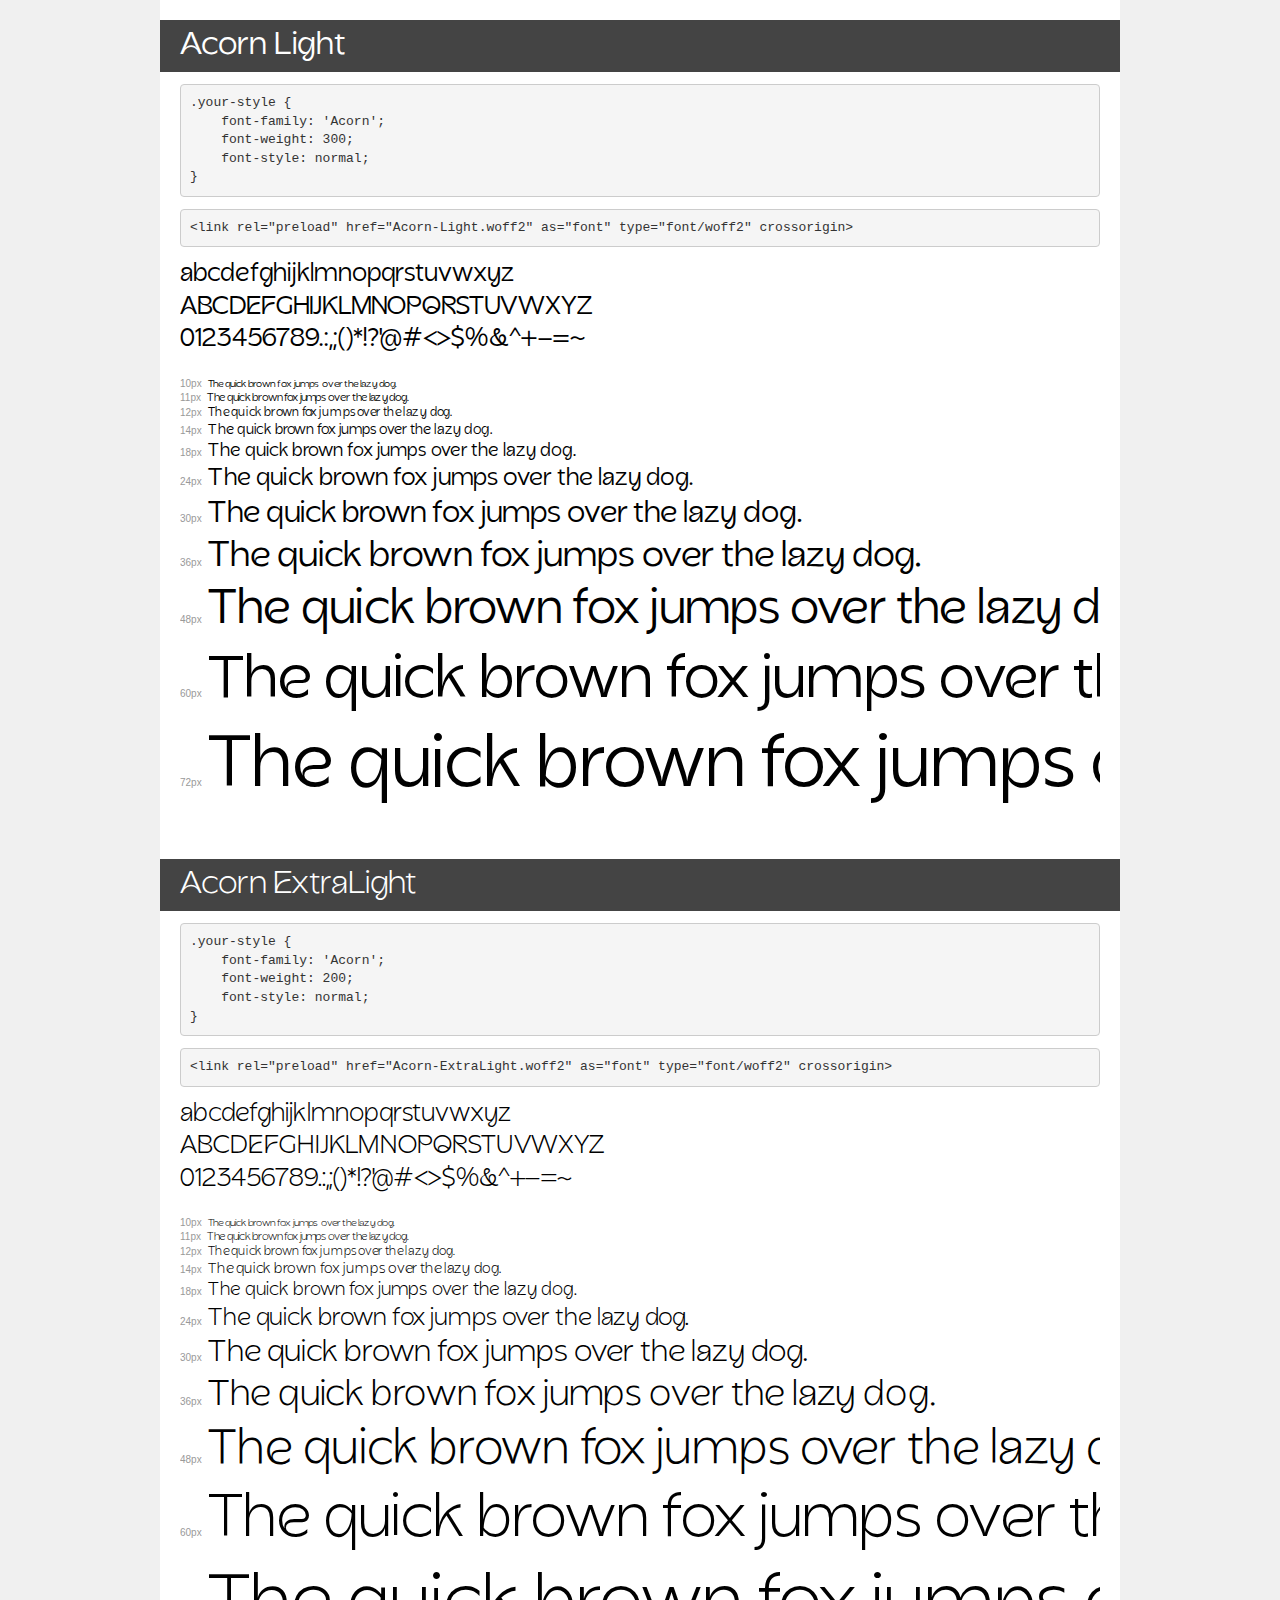
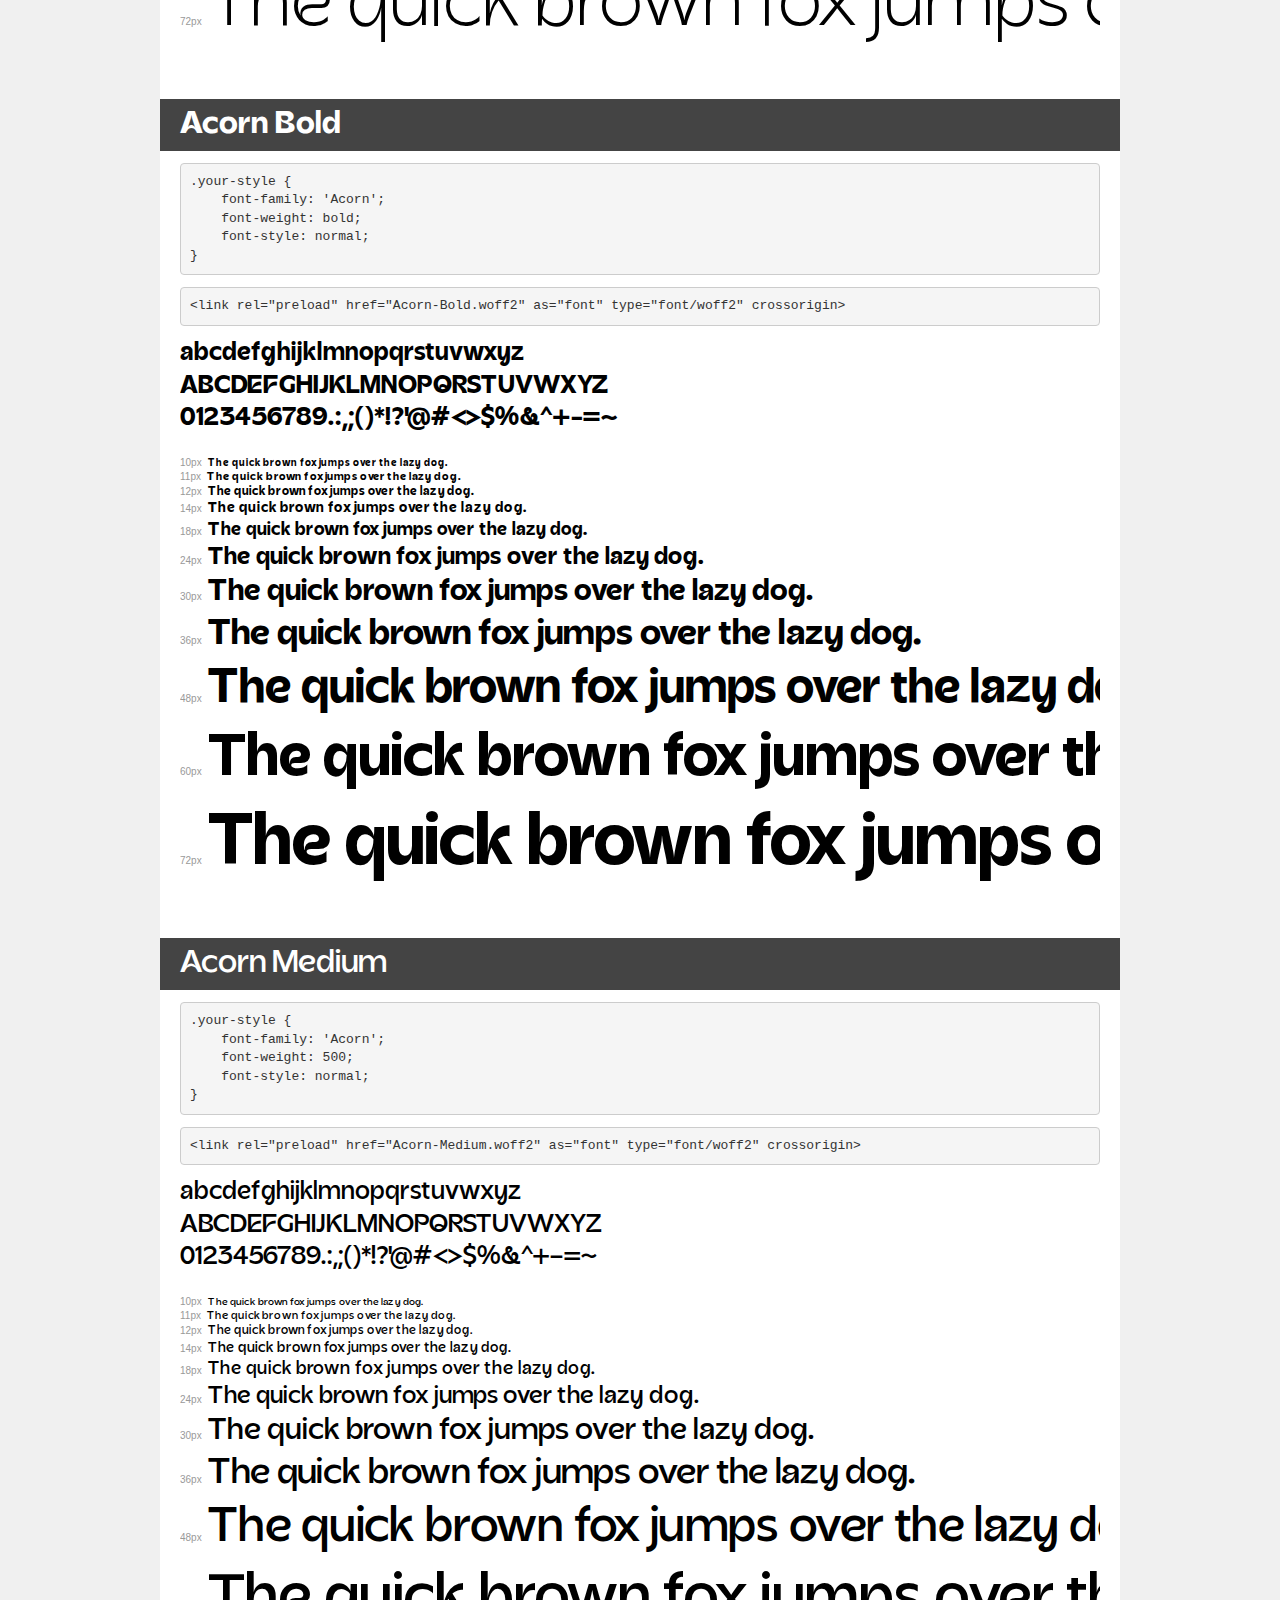
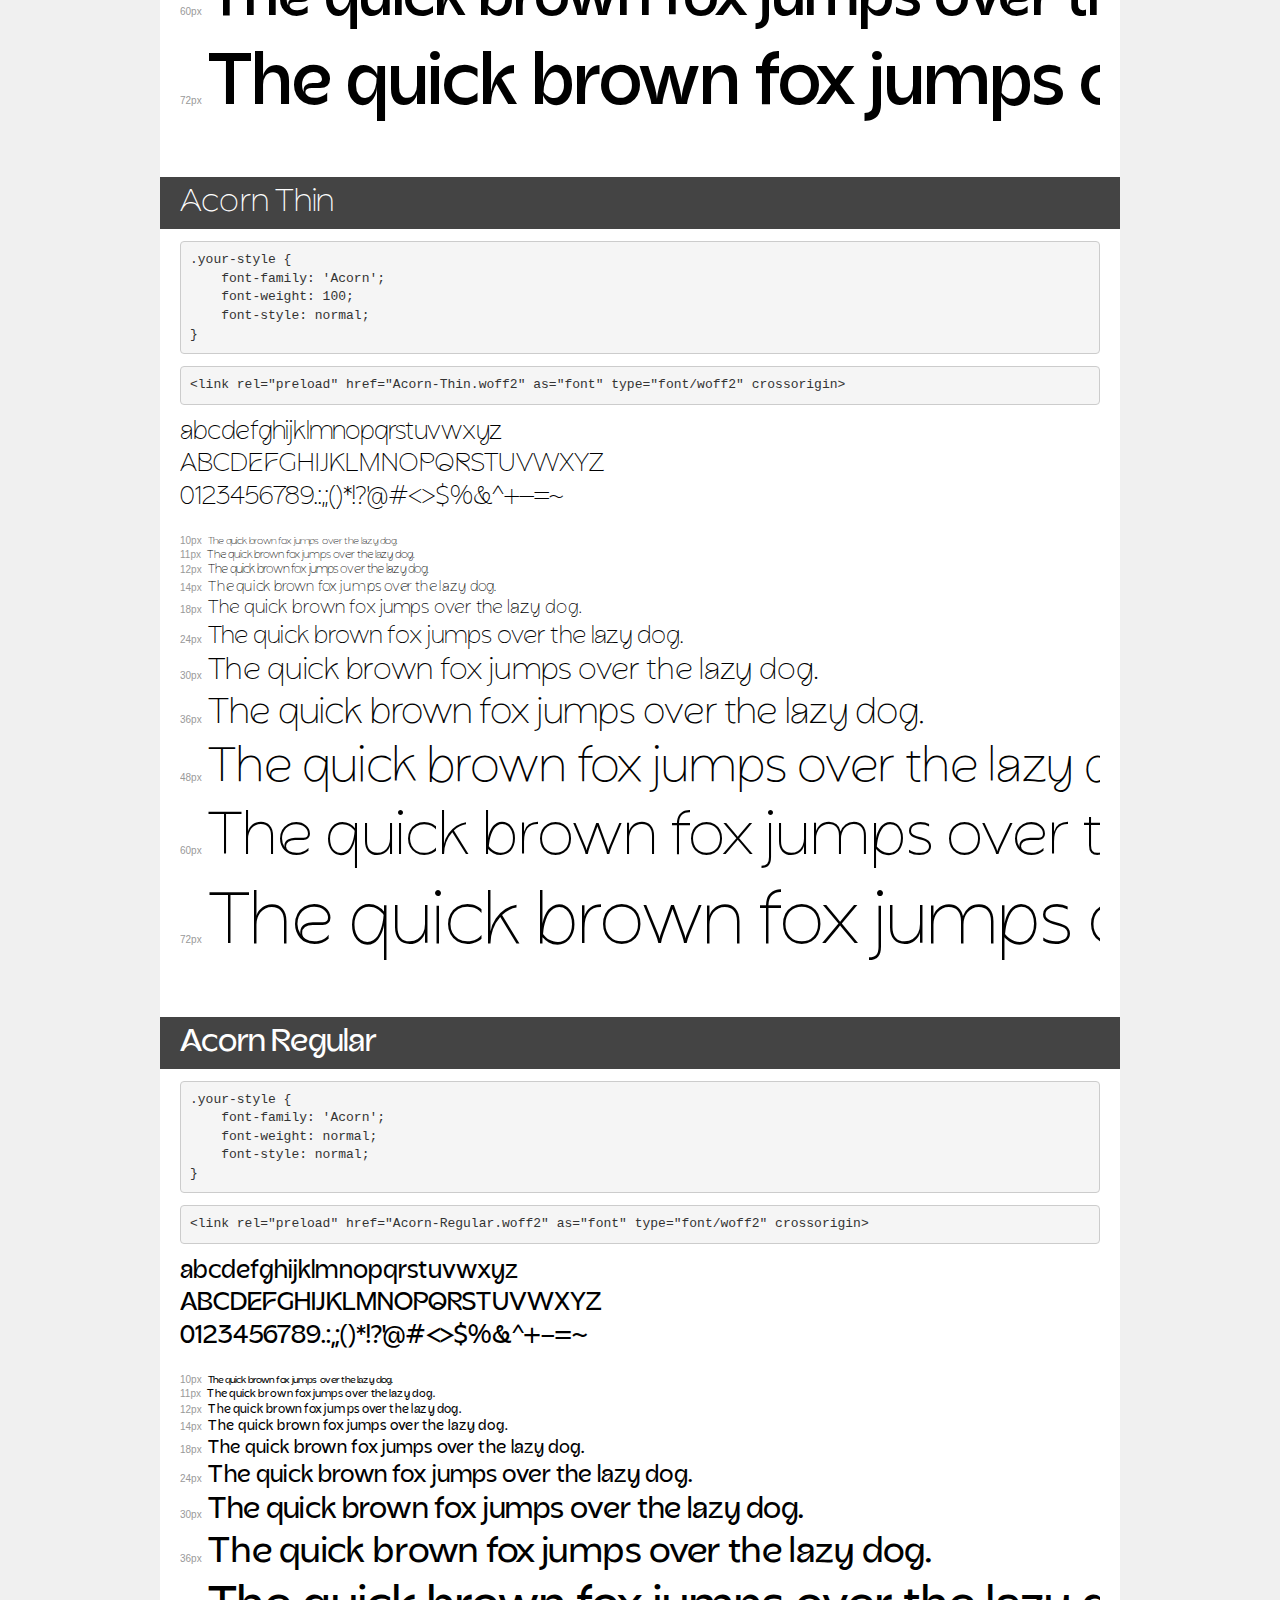
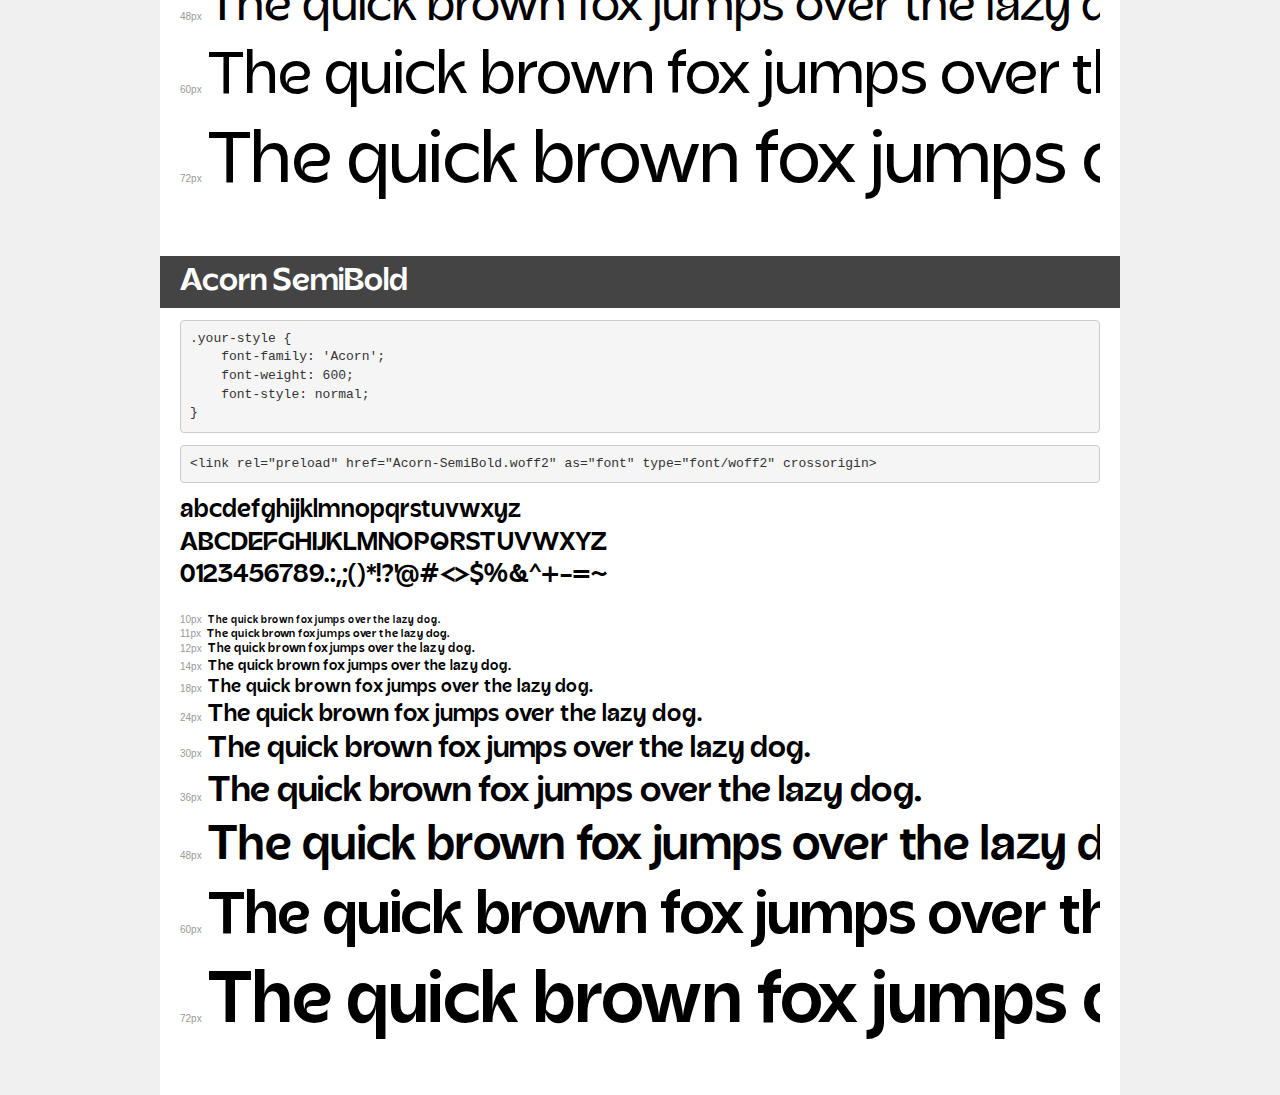
<file: assets/fonts/Acorn/demo.html>
<!DOCTYPE html>
<html lang="en">
<head>
    <meta charset="utf-8">
    <meta http-equiv="X-UA-Compatible" content="IE=edge">
    <meta name="viewport" content="width=device-width, initial-scale=1">
    <meta name="robots" content="noindex, noarchive">
    <meta name="format-detection" content="telephone=no">
    <title>Transfonter demo</title>
    <link href="stylesheet.css" rel="stylesheet">
    <style>
        /*
        http://meyerweb.com/eric/tools/css/reset/
        v2.0 | 20110126
        License: none (public domain)
        */
        html, body, div, span, applet, object, iframe,
        h1, h2, h3, h4, h5, h6, p, blockquote, pre,
        a, abbr, acronym, address, big, cite, code,
        del, dfn, em, img, ins, kbd, q, s, samp,
        small, strike, strong, sub, sup, tt, var,
        b, u, i, center,
        dl, dt, dd, ol, ul, li,
        fieldset, form, label, legend,
        table, caption, tbody, tfoot, thead, tr, th, td,
        article, aside, canvas, details, embed,
        figure, figcaption, footer, header, hgroup,
        menu, nav, output, ruby, section, summary,
        time, mark, audio, video {
            margin: 0;
            padding: 0;
            border: 0;
            font-size: 100%;
            font: inherit;
            vertical-align: baseline;
        }
        /* HTML5 display-role reset for older browsers */
        article, aside, details, figcaption, figure,
        footer, header, hgroup, menu, nav, section {
            display: block;
        }
        body {
            line-height: 1;
        }
        ol, ul {
            list-style: none;
        }
        blockquote, q {
            quotes: none;
        }
        blockquote:before, blockquote:after,
        q:before, q:after {
            content: '';
            content: none;
        }
        table {
            border-collapse: collapse;
            border-spacing: 0;
        }
        /* demo styles */
        body {
            background: #f0f0f0;
            color: #000;
        }
        .page {
            background: #fff;
            width: 920px;
            margin: 0 auto;
            padding: 20px 20px 0 20px;
            overflow: hidden;
        }
        .font-container {
            overflow-x: auto;
            overflow-y: hidden;
            margin-bottom: 40px;
            line-height: 1.3;
            white-space: nowrap;
            padding-bottom: 5px;
        }
        h1 {
            position: relative;
            background: #444;
            font-size: 32px;
            color: #fff;
            padding: 10px 20px;
            margin: 0 -20px 12px -20px;
        }
        .letters {
            font-size: 25px;
            margin-bottom: 20px;
        }
        .s10:before {
            content: '10px';
        }
        .s11:before {
            content: '11px';
        }
        .s12:before {
            content: '12px';
        }
        .s14:before {
            content: '14px';
        }
        .s18:before {
            content: '18px';
        }
        .s24:before {
            content: '24px';
        }
        .s30:before {
            content: '30px';
        }
        .s36:before {
            content: '36px';
        }
        .s48:before {
            content: '48px';
        }
        .s60:before {
            content: '60px';
        }
        .s72:before {
            content: '72px';
        }
        .s10:before, .s11:before, .s12:before, .s14:before,
        .s18:before, .s24:before, .s30:before, .s36:before,
        .s48:before, .s60:before, .s72:before {
            font-family: Arial, sans-serif;
            font-size: 10px;
            font-weight: normal;
            font-style: normal;
            color: #999;
            padding-right: 6px;
        }
        pre {
            display: block;
            padding: 9px;
            margin: 0 0 12px;
            font-family: Monaco, Menlo, Consolas, "Courier New", monospace;
            font-size: 13px;
            line-height: 1.428571429;
            color: #333;
            font-weight: normal;
            font-style: normal;
            background-color: #f5f5f5;
            border: 1px solid #ccc;
            overflow-x: auto;
            border-radius: 4px;
        }
        /* responsive */
        @media (max-width: 959px) {
            .page {
                width: auto;
                margin: 0;
            }
        }
    </style>
</head>
<body>
<div class="page">
    <div class="demo">
        <h1 style="font-family: 'Acorn'; font-weight: 300; font-style: normal;">Acorn Light</h1>
        <pre title="Usage">.your-style {
    font-family: 'Acorn';
    font-weight: 300;
    font-style: normal;
}</pre>
        <pre title="Preload (optional)">
&lt;link rel=&quot;preload&quot; href=&quot;Acorn-Light.woff2&quot; as=&quot;font&quot; type=&quot;font/woff2&quot; crossorigin&gt;</pre>
        <div class="font-container" style="font-family: 'Acorn'; font-weight: 300; font-style: normal;">
            <p class="letters">
                abcdefghijklmnopqrstuvwxyz<br>
ABCDEFGHIJKLMNOPQRSTUVWXYZ<br>
                0123456789.:,;()*!?'@#&lt;&gt;$%&^+-=~
            </p>
            <p class="s10" style="font-size: 10px;">The quick brown fox jumps over the lazy dog.</p>
            <p class="s11" style="font-size: 11px;">The quick brown fox jumps over the lazy dog.</p>
            <p class="s12" style="font-size: 12px;">The quick brown fox jumps over the lazy dog.</p>
            <p class="s14" style="font-size: 14px;">The quick brown fox jumps over the lazy dog.</p>
            <p class="s18" style="font-size: 18px;">The quick brown fox jumps over the lazy dog.</p>
            <p class="s24" style="font-size: 24px;">The quick brown fox jumps over the lazy dog.</p>
            <p class="s30" style="font-size: 30px;">The quick brown fox jumps over the lazy dog.</p>
            <p class="s36" style="font-size: 36px;">The quick brown fox jumps over the lazy dog.</p>
            <p class="s48" style="font-size: 48px;">The quick brown fox jumps over the lazy dog.</p>
            <p class="s60" style="font-size: 60px;">The quick brown fox jumps over the lazy dog.</p>
            <p class="s72" style="font-size: 72px;">The quick brown fox jumps over the lazy dog.</p>
        </div>
    </div>

    <div class="demo">
        <h1 style="font-family: 'Acorn'; font-weight: 200; font-style: normal;">Acorn ExtraLight</h1>
        <pre title="Usage">.your-style {
    font-family: 'Acorn';
    font-weight: 200;
    font-style: normal;
}</pre>
        <pre title="Preload (optional)">
&lt;link rel=&quot;preload&quot; href=&quot;Acorn-ExtraLight.woff2&quot; as=&quot;font&quot; type=&quot;font/woff2&quot; crossorigin&gt;</pre>
        <div class="font-container" style="font-family: 'Acorn'; font-weight: 200; font-style: normal;">
            <p class="letters">
                abcdefghijklmnopqrstuvwxyz<br>
ABCDEFGHIJKLMNOPQRSTUVWXYZ<br>
                0123456789.:,;()*!?'@#&lt;&gt;$%&^+-=~
            </p>
            <p class="s10" style="font-size: 10px;">The quick brown fox jumps over the lazy dog.</p>
            <p class="s11" style="font-size: 11px;">The quick brown fox jumps over the lazy dog.</p>
            <p class="s12" style="font-size: 12px;">The quick brown fox jumps over the lazy dog.</p>
            <p class="s14" style="font-size: 14px;">The quick brown fox jumps over the lazy dog.</p>
            <p class="s18" style="font-size: 18px;">The quick brown fox jumps over the lazy dog.</p>
            <p class="s24" style="font-size: 24px;">The quick brown fox jumps over the lazy dog.</p>
            <p class="s30" style="font-size: 30px;">The quick brown fox jumps over the lazy dog.</p>
            <p class="s36" style="font-size: 36px;">The quick brown fox jumps over the lazy dog.</p>
            <p class="s48" style="font-size: 48px;">The quick brown fox jumps over the lazy dog.</p>
            <p class="s60" style="font-size: 60px;">The quick brown fox jumps over the lazy dog.</p>
            <p class="s72" style="font-size: 72px;">The quick brown fox jumps over the lazy dog.</p>
        </div>
    </div>

    <div class="demo">
        <h1 style="font-family: 'Acorn'; font-weight: bold; font-style: normal;">Acorn Bold</h1>
        <pre title="Usage">.your-style {
    font-family: 'Acorn';
    font-weight: bold;
    font-style: normal;
}</pre>
        <pre title="Preload (optional)">
&lt;link rel=&quot;preload&quot; href=&quot;Acorn-Bold.woff2&quot; as=&quot;font&quot; type=&quot;font/woff2&quot; crossorigin&gt;</pre>
        <div class="font-container" style="font-family: 'Acorn'; font-weight: bold; font-style: normal;">
            <p class="letters">
                abcdefghijklmnopqrstuvwxyz<br>
ABCDEFGHIJKLMNOPQRSTUVWXYZ<br>
                0123456789.:,;()*!?'@#&lt;&gt;$%&^+-=~
            </p>
            <p class="s10" style="font-size: 10px;">The quick brown fox jumps over the lazy dog.</p>
            <p class="s11" style="font-size: 11px;">The quick brown fox jumps over the lazy dog.</p>
            <p class="s12" style="font-size: 12px;">The quick brown fox jumps over the lazy dog.</p>
            <p class="s14" style="font-size: 14px;">The quick brown fox jumps over the lazy dog.</p>
            <p class="s18" style="font-size: 18px;">The quick brown fox jumps over the lazy dog.</p>
            <p class="s24" style="font-size: 24px;">The quick brown fox jumps over the lazy dog.</p>
            <p class="s30" style="font-size: 30px;">The quick brown fox jumps over the lazy dog.</p>
            <p class="s36" style="font-size: 36px;">The quick brown fox jumps over the lazy dog.</p>
            <p class="s48" style="font-size: 48px;">The quick brown fox jumps over the lazy dog.</p>
            <p class="s60" style="font-size: 60px;">The quick brown fox jumps over the lazy dog.</p>
            <p class="s72" style="font-size: 72px;">The quick brown fox jumps over the lazy dog.</p>
        </div>
    </div>

    <div class="demo">
        <h1 style="font-family: 'Acorn'; font-weight: 500; font-style: normal;">Acorn Medium</h1>
        <pre title="Usage">.your-style {
    font-family: 'Acorn';
    font-weight: 500;
    font-style: normal;
}</pre>
        <pre title="Preload (optional)">
&lt;link rel=&quot;preload&quot; href=&quot;Acorn-Medium.woff2&quot; as=&quot;font&quot; type=&quot;font/woff2&quot; crossorigin&gt;</pre>
        <div class="font-container" style="font-family: 'Acorn'; font-weight: 500; font-style: normal;">
            <p class="letters">
                abcdefghijklmnopqrstuvwxyz<br>
ABCDEFGHIJKLMNOPQRSTUVWXYZ<br>
                0123456789.:,;()*!?'@#&lt;&gt;$%&^+-=~
            </p>
            <p class="s10" style="font-size: 10px;">The quick brown fox jumps over the lazy dog.</p>
            <p class="s11" style="font-size: 11px;">The quick brown fox jumps over the lazy dog.</p>
            <p class="s12" style="font-size: 12px;">The quick brown fox jumps over the lazy dog.</p>
            <p class="s14" style="font-size: 14px;">The quick brown fox jumps over the lazy dog.</p>
            <p class="s18" style="font-size: 18px;">The quick brown fox jumps over the lazy dog.</p>
            <p class="s24" style="font-size: 24px;">The quick brown fox jumps over the lazy dog.</p>
            <p class="s30" style="font-size: 30px;">The quick brown fox jumps over the lazy dog.</p>
            <p class="s36" style="font-size: 36px;">The quick brown fox jumps over the lazy dog.</p>
            <p class="s48" style="font-size: 48px;">The quick brown fox jumps over the lazy dog.</p>
            <p class="s60" style="font-size: 60px;">The quick brown fox jumps over the lazy dog.</p>
            <p class="s72" style="font-size: 72px;">The quick brown fox jumps over the lazy dog.</p>
        </div>
    </div>

    <div class="demo">
        <h1 style="font-family: 'Acorn'; font-weight: 100; font-style: normal;">Acorn Thin</h1>
        <pre title="Usage">.your-style {
    font-family: 'Acorn';
    font-weight: 100;
    font-style: normal;
}</pre>
        <pre title="Preload (optional)">
&lt;link rel=&quot;preload&quot; href=&quot;Acorn-Thin.woff2&quot; as=&quot;font&quot; type=&quot;font/woff2&quot; crossorigin&gt;</pre>
        <div class="font-container" style="font-family: 'Acorn'; font-weight: 100; font-style: normal;">
            <p class="letters">
                abcdefghijklmnopqrstuvwxyz<br>
ABCDEFGHIJKLMNOPQRSTUVWXYZ<br>
                0123456789.:,;()*!?'@#&lt;&gt;$%&^+-=~
            </p>
            <p class="s10" style="font-size: 10px;">The quick brown fox jumps over the lazy dog.</p>
            <p class="s11" style="font-size: 11px;">The quick brown fox jumps over the lazy dog.</p>
            <p class="s12" style="font-size: 12px;">The quick brown fox jumps over the lazy dog.</p>
            <p class="s14" style="font-size: 14px;">The quick brown fox jumps over the lazy dog.</p>
            <p class="s18" style="font-size: 18px;">The quick brown fox jumps over the lazy dog.</p>
            <p class="s24" style="font-size: 24px;">The quick brown fox jumps over the lazy dog.</p>
            <p class="s30" style="font-size: 30px;">The quick brown fox jumps over the lazy dog.</p>
            <p class="s36" style="font-size: 36px;">The quick brown fox jumps over the lazy dog.</p>
            <p class="s48" style="font-size: 48px;">The quick brown fox jumps over the lazy dog.</p>
            <p class="s60" style="font-size: 60px;">The quick brown fox jumps over the lazy dog.</p>
            <p class="s72" style="font-size: 72px;">The quick brown fox jumps over the lazy dog.</p>
        </div>
    </div>

    <div class="demo">
        <h1 style="font-family: 'Acorn'; font-weight: normal; font-style: normal;">Acorn Regular</h1>
        <pre title="Usage">.your-style {
    font-family: 'Acorn';
    font-weight: normal;
    font-style: normal;
}</pre>
        <pre title="Preload (optional)">
&lt;link rel=&quot;preload&quot; href=&quot;Acorn-Regular.woff2&quot; as=&quot;font&quot; type=&quot;font/woff2&quot; crossorigin&gt;</pre>
        <div class="font-container" style="font-family: 'Acorn'; font-weight: normal; font-style: normal;">
            <p class="letters">
                abcdefghijklmnopqrstuvwxyz<br>
ABCDEFGHIJKLMNOPQRSTUVWXYZ<br>
                0123456789.:,;()*!?'@#&lt;&gt;$%&^+-=~
            </p>
            <p class="s10" style="font-size: 10px;">The quick brown fox jumps over the lazy dog.</p>
            <p class="s11" style="font-size: 11px;">The quick brown fox jumps over the lazy dog.</p>
            <p class="s12" style="font-size: 12px;">The quick brown fox jumps over the lazy dog.</p>
            <p class="s14" style="font-size: 14px;">The quick brown fox jumps over the lazy dog.</p>
            <p class="s18" style="font-size: 18px;">The quick brown fox jumps over the lazy dog.</p>
            <p class="s24" style="font-size: 24px;">The quick brown fox jumps over the lazy dog.</p>
            <p class="s30" style="font-size: 30px;">The quick brown fox jumps over the lazy dog.</p>
            <p class="s36" style="font-size: 36px;">The quick brown fox jumps over the lazy dog.</p>
            <p class="s48" style="font-size: 48px;">The quick brown fox jumps over the lazy dog.</p>
            <p class="s60" style="font-size: 60px;">The quick brown fox jumps over the lazy dog.</p>
            <p class="s72" style="font-size: 72px;">The quick brown fox jumps over the lazy dog.</p>
        </div>
    </div>

    <div class="demo">
        <h1 style="font-family: 'Acorn'; font-weight: 600; font-style: normal;">Acorn SemiBold</h1>
        <pre title="Usage">.your-style {
    font-family: 'Acorn';
    font-weight: 600;
    font-style: normal;
}</pre>
        <pre title="Preload (optional)">
&lt;link rel=&quot;preload&quot; href=&quot;Acorn-SemiBold.woff2&quot; as=&quot;font&quot; type=&quot;font/woff2&quot; crossorigin&gt;</pre>
        <div class="font-container" style="font-family: 'Acorn'; font-weight: 600; font-style: normal;">
            <p class="letters">
                abcdefghijklmnopqrstuvwxyz<br>
ABCDEFGHIJKLMNOPQRSTUVWXYZ<br>
                0123456789.:,;()*!?'@#&lt;&gt;$%&^+-=~
            </p>
            <p class="s10" style="font-size: 10px;">The quick brown fox jumps over the lazy dog.</p>
            <p class="s11" style="font-size: 11px;">The quick brown fox jumps over the lazy dog.</p>
            <p class="s12" style="font-size: 12px;">The quick brown fox jumps over the lazy dog.</p>
            <p class="s14" style="font-size: 14px;">The quick brown fox jumps over the lazy dog.</p>
            <p class="s18" style="font-size: 18px;">The quick brown fox jumps over the lazy dog.</p>
            <p class="s24" style="font-size: 24px;">The quick brown fox jumps over the lazy dog.</p>
            <p class="s30" style="font-size: 30px;">The quick brown fox jumps over the lazy dog.</p>
            <p class="s36" style="font-size: 36px;">The quick brown fox jumps over the lazy dog.</p>
            <p class="s48" style="font-size: 48px;">The quick brown fox jumps over the lazy dog.</p>
            <p class="s60" style="font-size: 60px;">The quick brown fox jumps over the lazy dog.</p>
            <p class="s72" style="font-size: 72px;">The quick brown fox jumps over the lazy dog.</p>
        </div>
    </div>

</div>
</body>
</html>
</file>
<file: assets/fonts/Acorn/stylesheet.css>
@font-face {
    font-family: 'Acorn';
    src: url('Acorn-Light.eot');
    src: local('Acorn Light'), local('Acorn-Light'),
        url('Acorn-Light.eot?#iefix') format('embedded-opentype'),
        url('Acorn-Light.woff2') format('woff2'),
        url('Acorn-Light.woff') format('woff'),
        url('Acorn-Light.ttf') format('truetype');
    font-weight: 300;
    font-style: normal;
    font-display: swap;
}

@font-face {
    font-family: 'Acorn';
    src: url('Acorn-ExtraLight.eot');
    src: local('Acorn ExtraLight'), local('Acorn-ExtraLight'),
        url('Acorn-ExtraLight.eot?#iefix') format('embedded-opentype'),
        url('Acorn-ExtraLight.woff2') format('woff2'),
        url('Acorn-ExtraLight.woff') format('woff'),
        url('Acorn-ExtraLight.ttf') format('truetype');
    font-weight: 200;
    font-style: normal;
    font-display: swap;
}

@font-face {
    font-family: 'Acorn';
    src: url('Acorn-Bold.eot');
    src: local('Acorn Bold'), local('Acorn-Bold'),
        url('Acorn-Bold.eot?#iefix') format('embedded-opentype'),
        url('Acorn-Bold.woff2') format('woff2'),
        url('Acorn-Bold.woff') format('woff'),
        url('Acorn-Bold.ttf') format('truetype');
    font-weight: bold;
    font-style: normal;
    font-display: swap;
}

@font-face {
    font-family: 'Acorn';
    src: url('Acorn-Medium.eot');
    src: local('Acorn Medium'), local('Acorn-Medium'),
        url('Acorn-Medium.eot?#iefix') format('embedded-opentype'),
        url('Acorn-Medium.woff2') format('woff2'),
        url('Acorn-Medium.woff') format('woff'),
        url('Acorn-Medium.ttf') format('truetype');
    font-weight: 500;
    font-style: normal;
    font-display: swap;
}

@font-face {
    font-family: 'Acorn';
    src: url('Acorn-Thin.eot');
    src: local('Acorn Thin'), local('Acorn-Thin'),
        url('Acorn-Thin.eot?#iefix') format('embedded-opentype'),
        url('Acorn-Thin.woff2') format('woff2'),
        url('Acorn-Thin.woff') format('woff'),
        url('Acorn-Thin.ttf') format('truetype');
    font-weight: 100;
    font-style: normal;
    font-display: swap;
}

@font-face {
    font-family: 'Acorn';
    src: url('Acorn-Regular.eot');
    src: local('Acorn Regular'), local('Acorn-Regular'),
        url('Acorn-Regular.eot?#iefix') format('embedded-opentype'),
        url('Acorn-Regular.woff2') format('woff2'),
        url('Acorn-Regular.woff') format('woff'),
        url('Acorn-Regular.ttf') format('truetype');
    font-weight: normal;
    font-style: normal;
    font-display: swap;
}

@font-face {
    font-family: 'Acorn';
    src: url('Acorn-SemiBold.eot');
    src: local('Acorn SemiBold'), local('Acorn-SemiBold'),
        url('Acorn-SemiBold.eot?#iefix') format('embedded-opentype'),
        url('Acorn-SemiBold.woff2') format('woff2'),
        url('Acorn-SemiBold.woff') format('woff'),
        url('Acorn-SemiBold.ttf') format('truetype');
    font-weight: 600;
    font-style: normal;
    font-display: swap;
}
</file>
